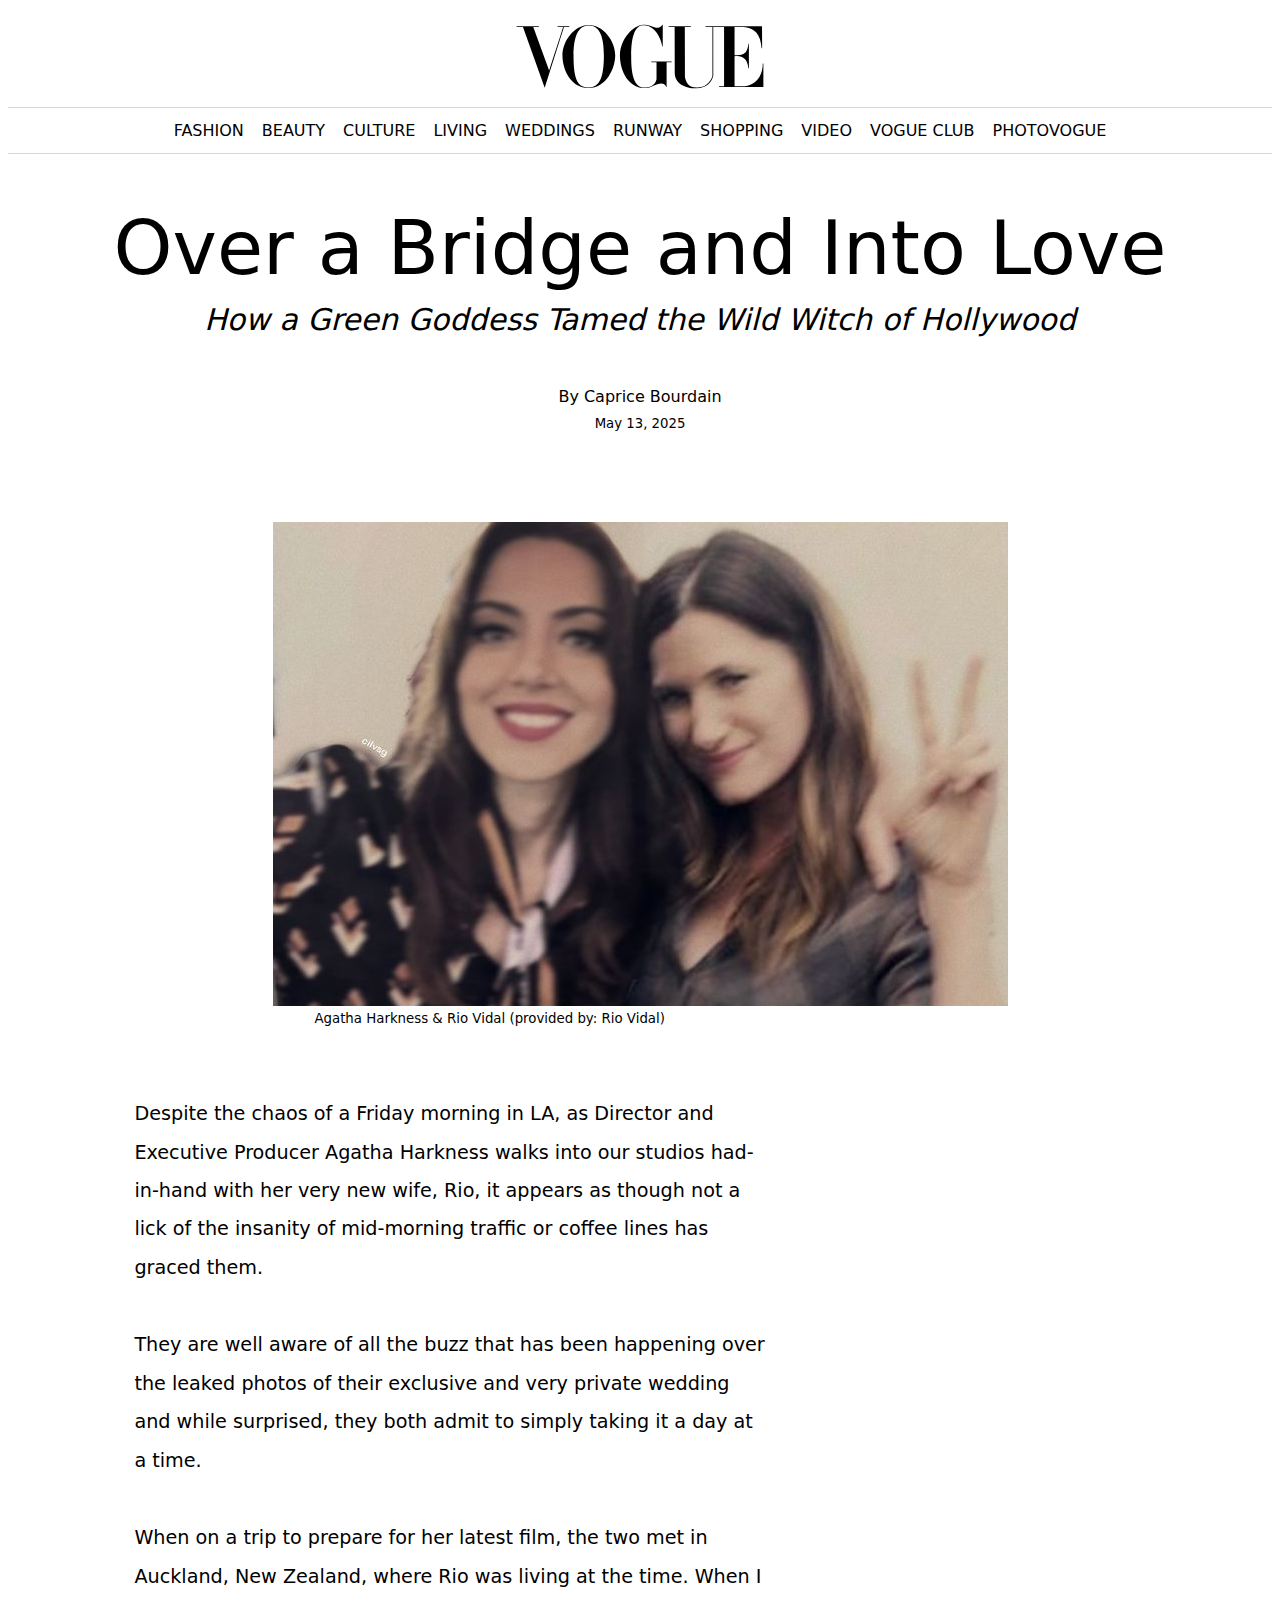
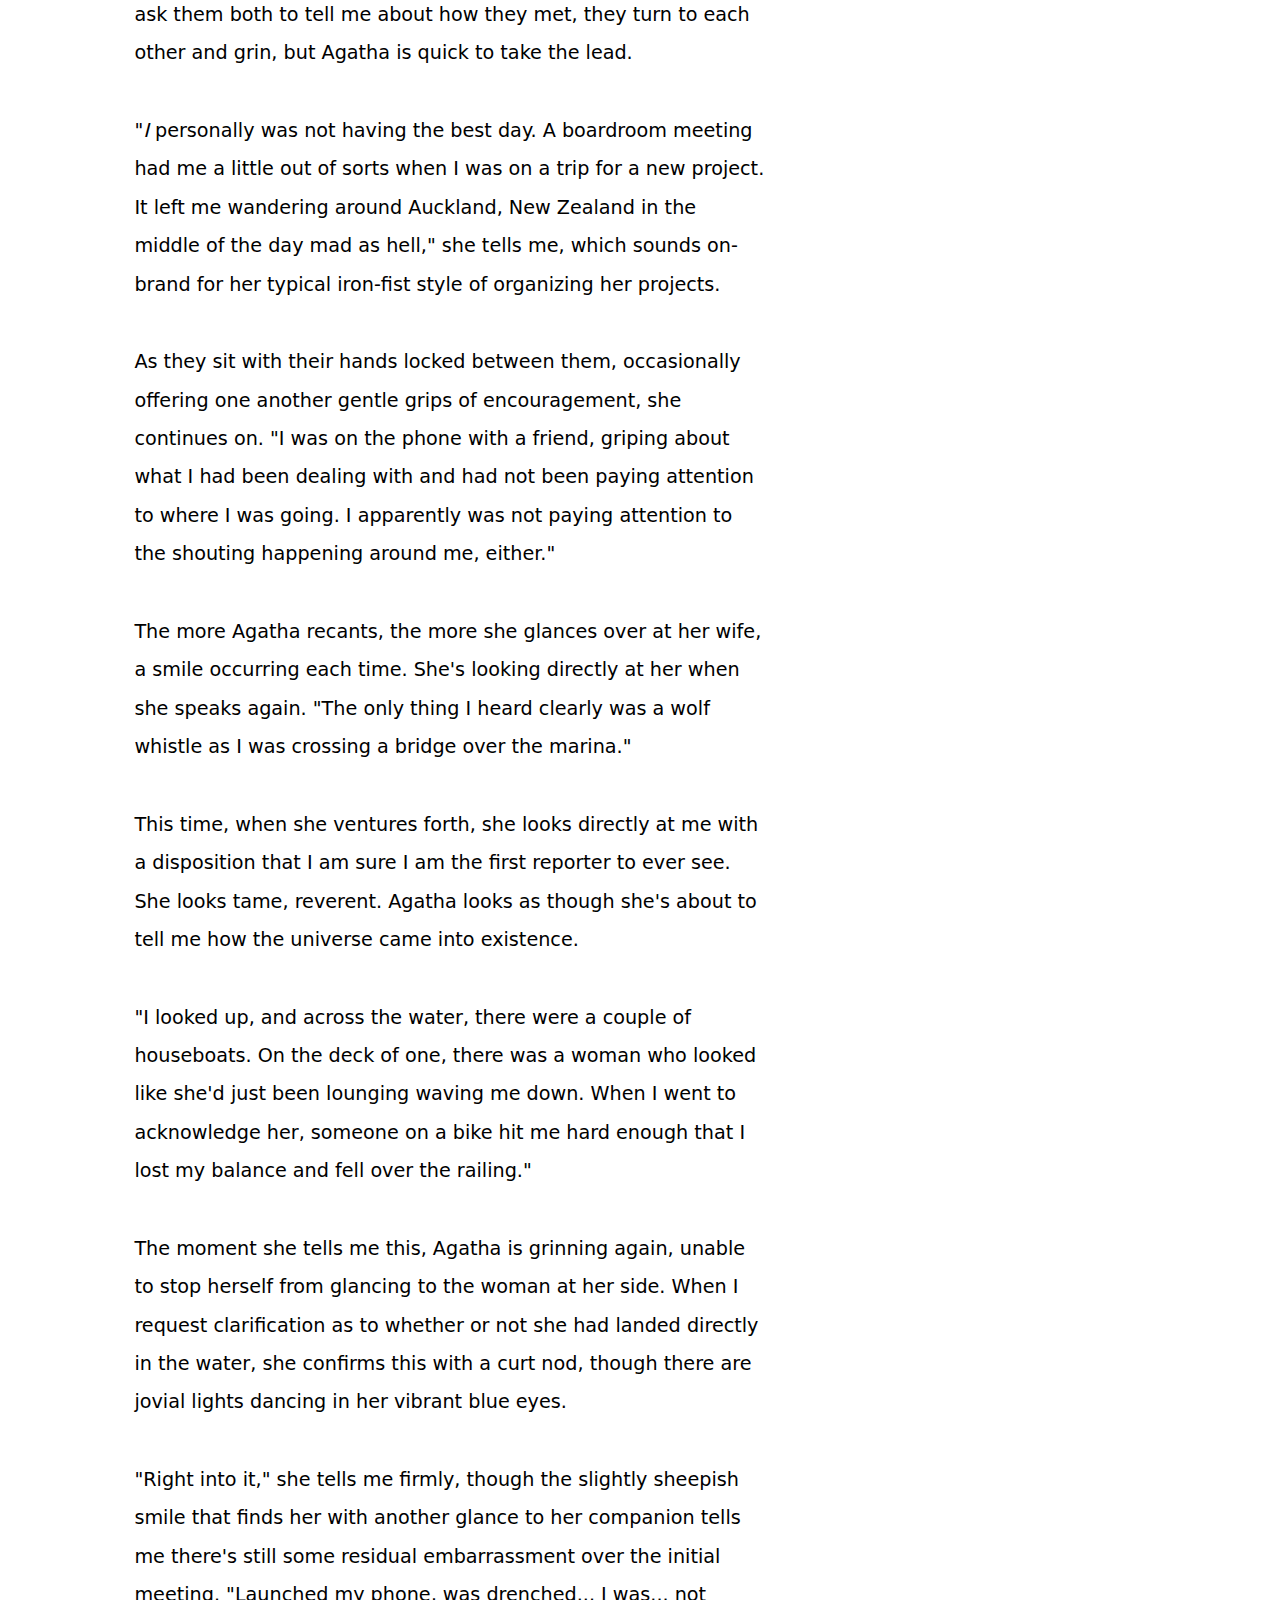
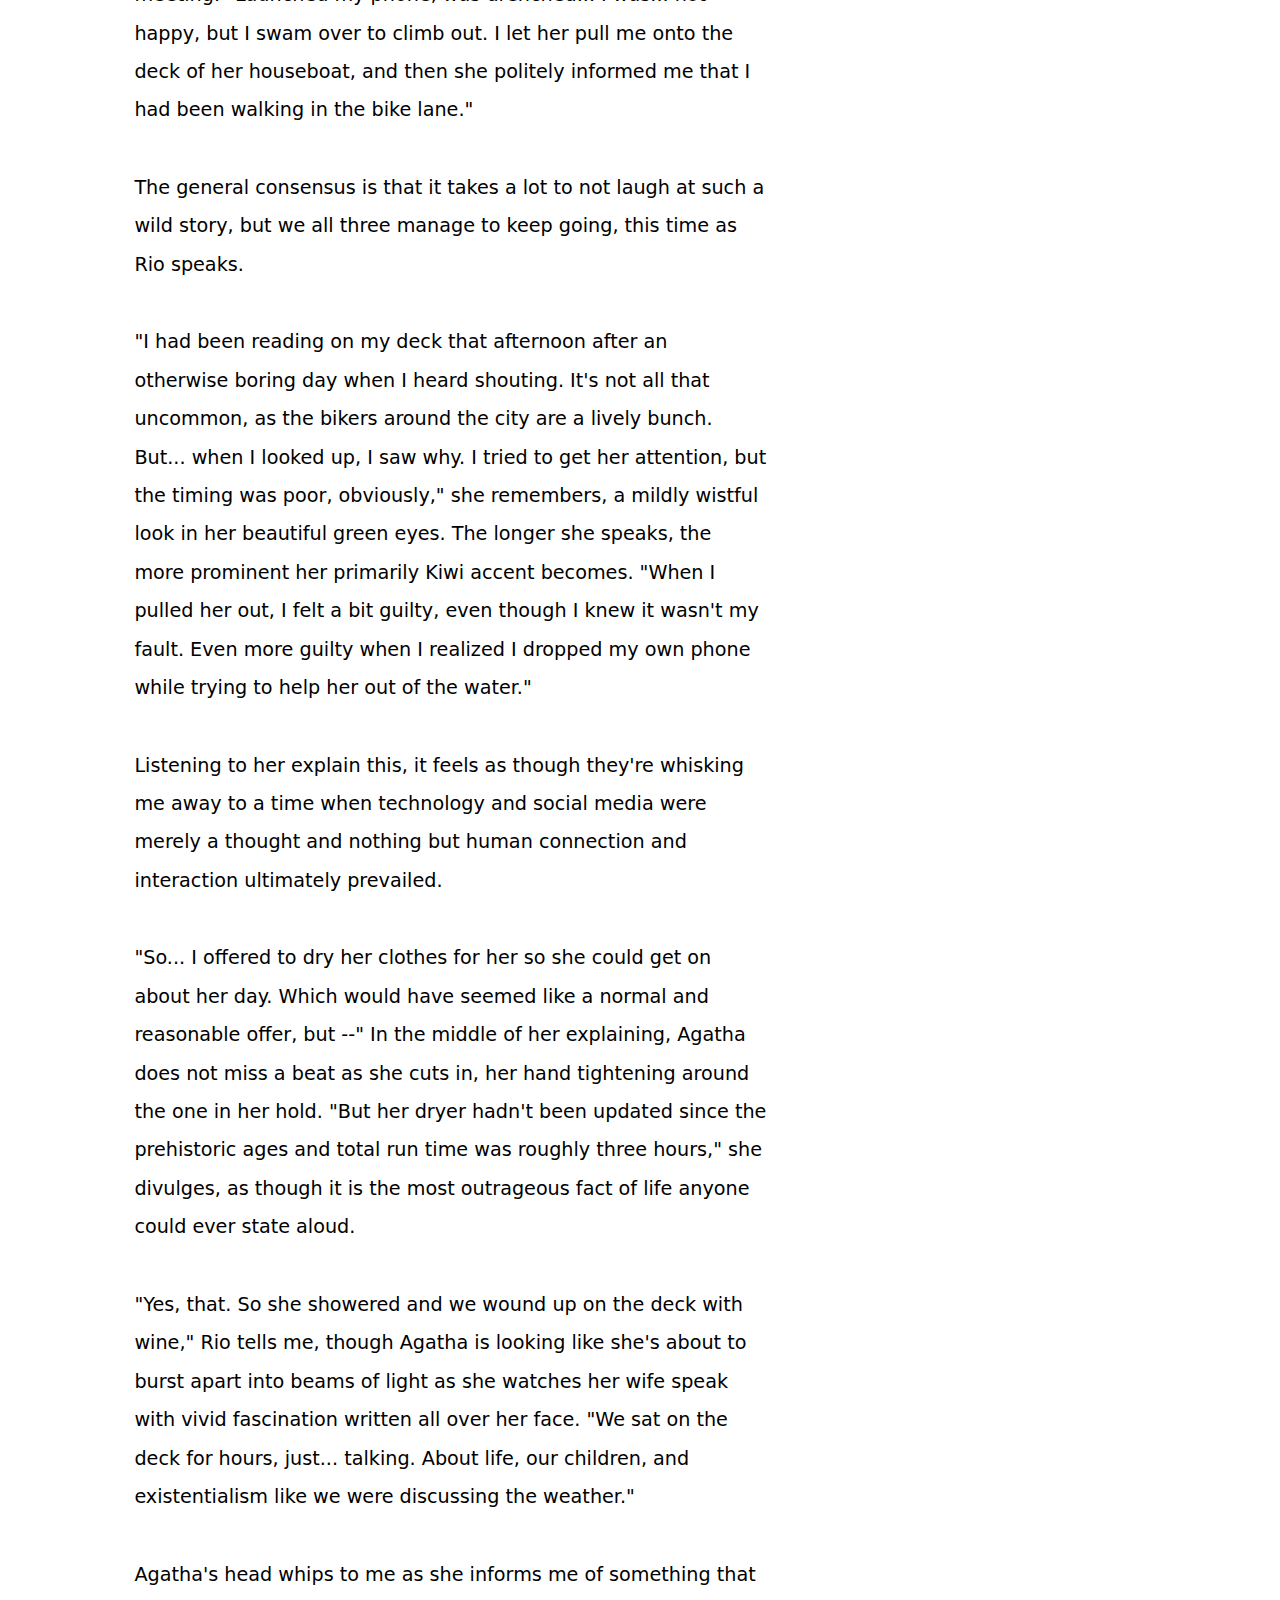
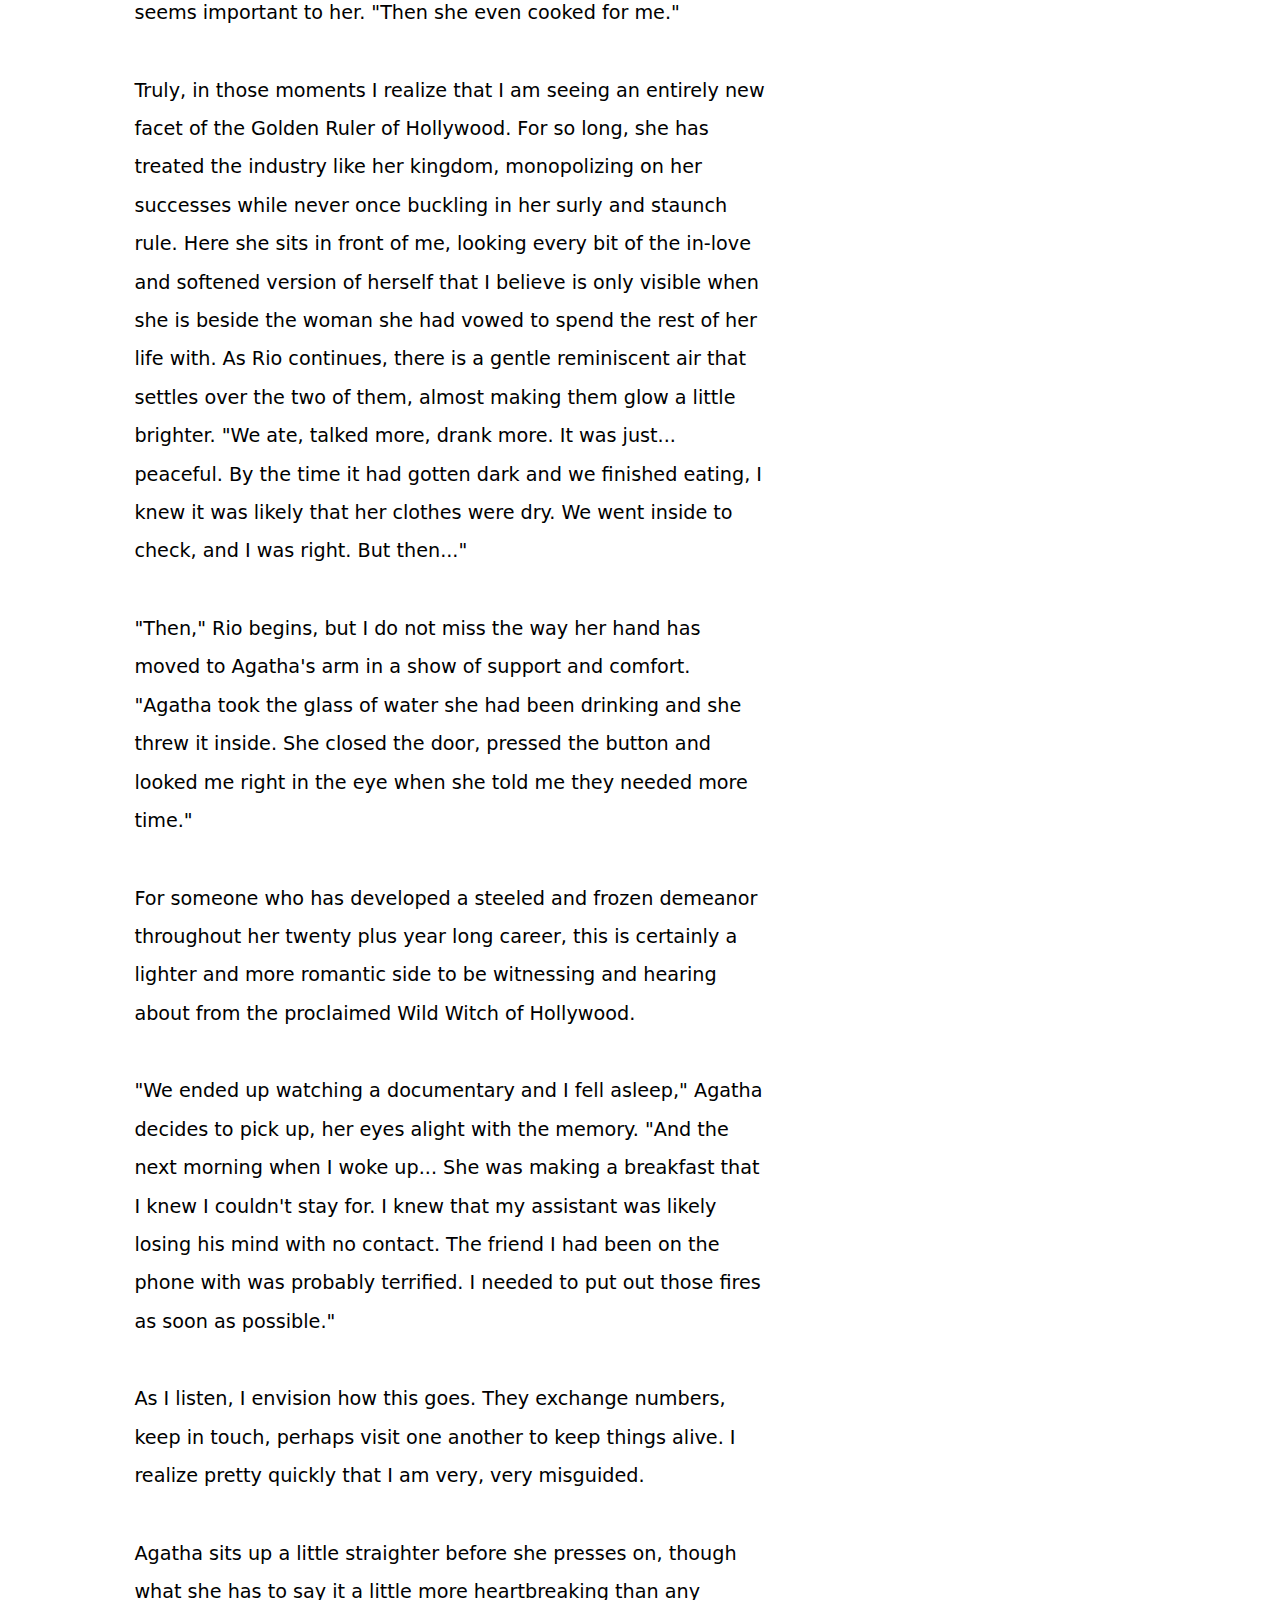
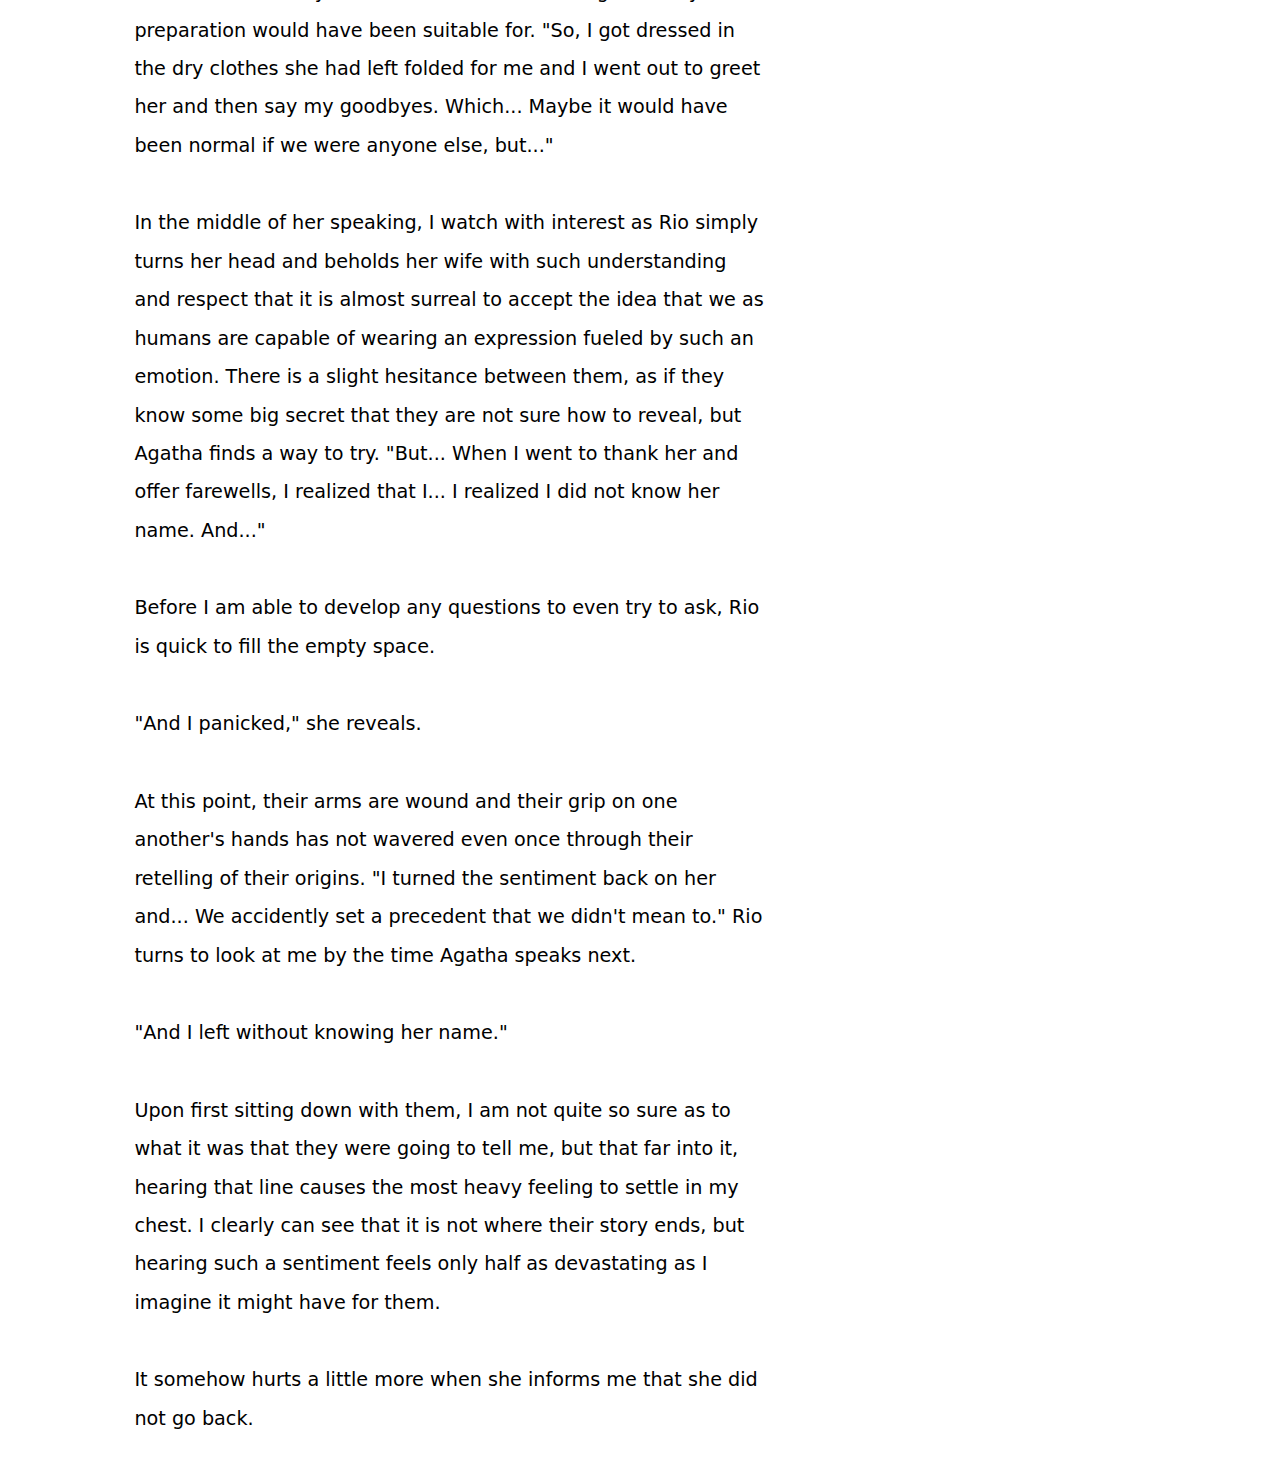
<file: index.html>
<!DOCTYPE html>
<html>
    <head>
        <title>Over a Bridge and Into Love: How a Green Goddess Tamed the Wild Witch of Hollywood | Vogue</title>
        <link rel="icon" href="https://www.vogue.com/verso/static/vogue-global/assets/us/favicon.ico" type="image/x-icon">
        <link rel="stylesheet" href="index.css">
    </head>
    <body>
        <header>
            <img class="head" src="./Images/VOGUE_LOGO.svg"> 
        </header>
        <nav class="nav">
            <ul>
                <li><a href="top">FASHION</a></li>
                <li><a href="top">BEAUTY</a></li>
                <li><a href="top">CULTURE</a></li>
                <li><a href="top">LIVING</a></li>
                <li><a href="top">WEDDINGS</a></li>
                <li><a href="top">RUNWAY</a></li>
                <li><a href="top">SHOPPING</a></li>
                <li><a href="top">VIDEO</a></li>
                <li><a href="top">VOGUE CLUB</a></li>
                <li><a href="top">PHOTOVOGUE</a></li>
            </ul>
        </nav>
        <main>
            <!--Title-->
            <h1>Over a Bridge and Into Love</h1>
            <h2>How a Green Goddess Tamed the Wild Witch of Hollywood</h2>
            <h4>By Caprice Bourdain</h4>
            <h5>May 13, 2025</h5>

            <!--First Image-->
            <figure>
                <img class="mainphoto" src="./Images/R+A.jpg">
                <figcaption class="first">Agatha Harkness & Rio Vidal (provided by: Rio Vidal)</figcaption>
            </figure>

            <!--Start of article-->
            <p>Despite the chaos of a Friday morning in LA, as Director and Executive Producer Agatha Harkness
                 walks into our studios had-in-hand with her very new wife, Rio, it appears as though not a lick
                of the insanity of mid-morning traffic or coffee lines has graced them.</p>
            <p>They are well aware of all the buzz that has been happening over the leaked photos 
                of their exclusive and very private wedding and while surprised, they both admit to simply taking it a day at a time.</p>
            <p>When on a trip to prepare for her latest film, the two met in Auckland, New Zealand, where Rio was living at the time.
                 When I ask them both to tell me about how they met, they turn to each other and grin, but Agatha is quick to take the lead.</p>
            <p>"<span style="font-style: italic">I</span> personally was not having the best day. A boardroom meeting had me a little out of sorts when I was on a trip for a new project.
                 It left me wandering around Auckland, New Zealand in the middle of the day mad as hell," she tells me, which sounds on-brand for her
                  typical iron-fist style of organizing her projects.</p>
            <p>As they sit with their hands locked between them, occasionally offering one another gentle grips of encouragement, she continues on.
                 "I was on the phone with a friend, griping about what I had been dealing with and had not been paying attention to where I was going. 
                 I apparently was not paying attention to the shouting happening around me, either."</p>
            <p>The more Agatha recants, the more she glances over at her wife, a smile occurring each time. She's looking directly at her when she speaks again.
                 "The only thing I heard clearly was a wolf whistle as I was crossing a bridge over the marina."</p>
            <p>This time, when she ventures forth, she looks directly at me with a disposition that I am sure I am the first reporter to ever see. She looks tame, reverent. Agatha looks 
                as though she's about to tell me how the universe came into existence.</p>
            <p>"I looked up, and across the water, there were a couple of houseboats. On the deck of one, there was a woman who looked like she'd just been lounging waving me down.
                 When I went to acknowledge her, someone on a bike hit me hard enough that I lost my balance and fell over the railing."</p>
            <p>The moment she tells me this, Agatha is grinning again, unable to stop herself from glancing to the woman at her side. When I request clarification as to whether or not she had 
                landed directly in the water, she confirms this with a curt nod, though there are jovial lights dancing in her vibrant blue eyes.</p>
            <p>"Right into it," she tells me firmly, though the slightly sheepish smile that finds her with another glance to her companion tells me there's still some residual embarrassment over 
                the initial meeting. "Launched my phone, was drenched... I was... not happy, but I swam over to climb out. I let her pull me onto the deck of her houseboat, and then she politely 
                informed me that I had been walking in the bike lane."</p>
            <p>The general consensus is that it takes a lot to not laugh at such a wild story, but we all three manage to keep going, this time as Rio speaks.</p>
            <p>"I had been reading on my deck that afternoon after an otherwise boring day when I heard shouting. It's not all that uncommon, as the bikers around the city are a lively bunch. 
                But... when I looked up, I saw why. I tried to get her attention, but the timing was poor, obviously," she remembers, a mildly wistful look in her beautiful green eyes. 
                The longer she speaks, the more prominent her primarily Kiwi accent becomes. "When I pulled her out, I felt a bit guilty, even though I knew it wasn't my fault. 
                Even more guilty when I realized I dropped my own phone while trying to help her out of the water."</p>
            <p>Listening to her explain this, it feels as though they're whisking me away to a time when technology and social media were merely a thought and nothing but human connection 
                and interaction ultimately prevailed.</p>
            <p>"So... I offered to dry her clothes for her so she could get on about her day. Which would have seemed like a normal and reasonable offer, but --" In the middle of her explaining, 
                Agatha does not miss a beat as she cuts in, her hand tightening around the one in her hold. "But her dryer hadn't been updated since the prehistoric ages and total run time was roughly three hours," 
                she divulges, as though it is the most outrageous fact of life anyone could ever state aloud.</p>
            <p>"Yes, that. So she showered and we wound up on the deck with wine," Rio tells me, though Agatha is looking like she's about to burst apart into beams of light as she watches her wife speak with vivid 
                fascination written all over her face. "We sat on the deck for hours, just... talking. About life, our children, and existentialism like we were discussing the weather."</p>
            <p>Agatha's head whips to me as she informs me of something that seems important to her. "Then she even cooked for me."</p>
            <p>Truly, in those moments I realize that I am seeing an entirely new facet of the Golden Ruler of Hollywood. For so long, she has treated the industry like her kingdom, monopolizing on her successes while 
                never once buckling in her surly and staunch rule. Here she sits in front of me, looking every bit of the in-love and softened version of herself that I believe is only visible when she is beside the woman 
                she had vowed to spend the rest of her life with. As Rio continues, there is a gentle reminiscent air that settles over the two of them, almost making them glow a little brighter. "We ate, talked more, drank more. 
                It was just... peaceful. By the time it had gotten dark and we finished eating, I knew it was likely that her clothes were dry. We went inside to check, and I was right. But then..."
                </p>
            <p>"Then," Rio begins, but I do not miss the way her hand has moved to Agatha's arm in a show of support and comfort. "Agatha took the glass of water she had been drinking and she threw it inside. She closed the door, 
                pressed the button and looked me right in the eye when she told me they needed more time."</p>
            <p>For someone who has developed a steeled and frozen demeanor throughout her twenty plus year long career, this is certainly a lighter and more romantic side to be witnessing and hearing about from the proclaimed Wild Witch of Hollywood.</p>
            <p>"We ended up watching a documentary and I fell asleep," Agatha decides to pick up, her eyes alight with the memory. "And the next morning when I woke up... She was making a breakfast that I knew I couldn't stay for. I knew that my assistant
                was likely losing his mind with no contact. The friend I had been on the phone with was probably terrified. I needed to put out those fires as soon as possible."</p>
            <p>As I listen, I envision how this goes. They exchange numbers, keep in touch, perhaps visit one another to keep things alive. I realize pretty quickly that I am very, very misguided.</p>
            <p>Agatha sits up a little straighter before she presses on, though what she has to say it a little more heartbreaking than any preparation would have been suitable for. "So, I got dressed in the dry clothes she had left folded for me and I went 
                out to greet her and then say my goodbyes. Which... Maybe it would have been normal if we were anyone else, but..."</p>
            <p>In the middle of her speaking, I watch with interest as Rio simply turns her head and beholds her wife with such understanding and respect that it is almost surreal to accept the idea that we as humans are capable of wearing an expression fueled by such an emotion.
                There is a slight hesitance between them, as if they know some big secret that they are not sure how to reveal, but Agatha finds a way to try. "But... When I went to thank her and offer farewells, I realized that I... I realized I did not know her name. And..."</p>
            <p>Before I am able to develop any questions to even try to ask, Rio is quick to fill the empty space.</p>
            <p>"And I panicked," she reveals.</p>
            <p>At this point, their arms are wound and their grip on one another's hands has not wavered even once through their retelling of their origins. "I turned the sentiment back on her and... We accidently set a precedent that we didn't mean to." Rio turns to look at me by the time Agatha speaks next.</p>
            <p>"And I left without knowing her name."</p>
            <p>Upon first sitting down with them, I am not quite so sure as to what it was that they were going to tell me, but that far into it, hearing that line causes the most heavy feeling to settle in my chest. I clearly can see that it is not where 
                their story ends, but hearing such a sentiment feels only half as devastating as I imagine it might have for them.</p>
            <p>It somehow hurts a little more when she informs me that she did not go back.</p>
            
    </body>
</html>
</file>
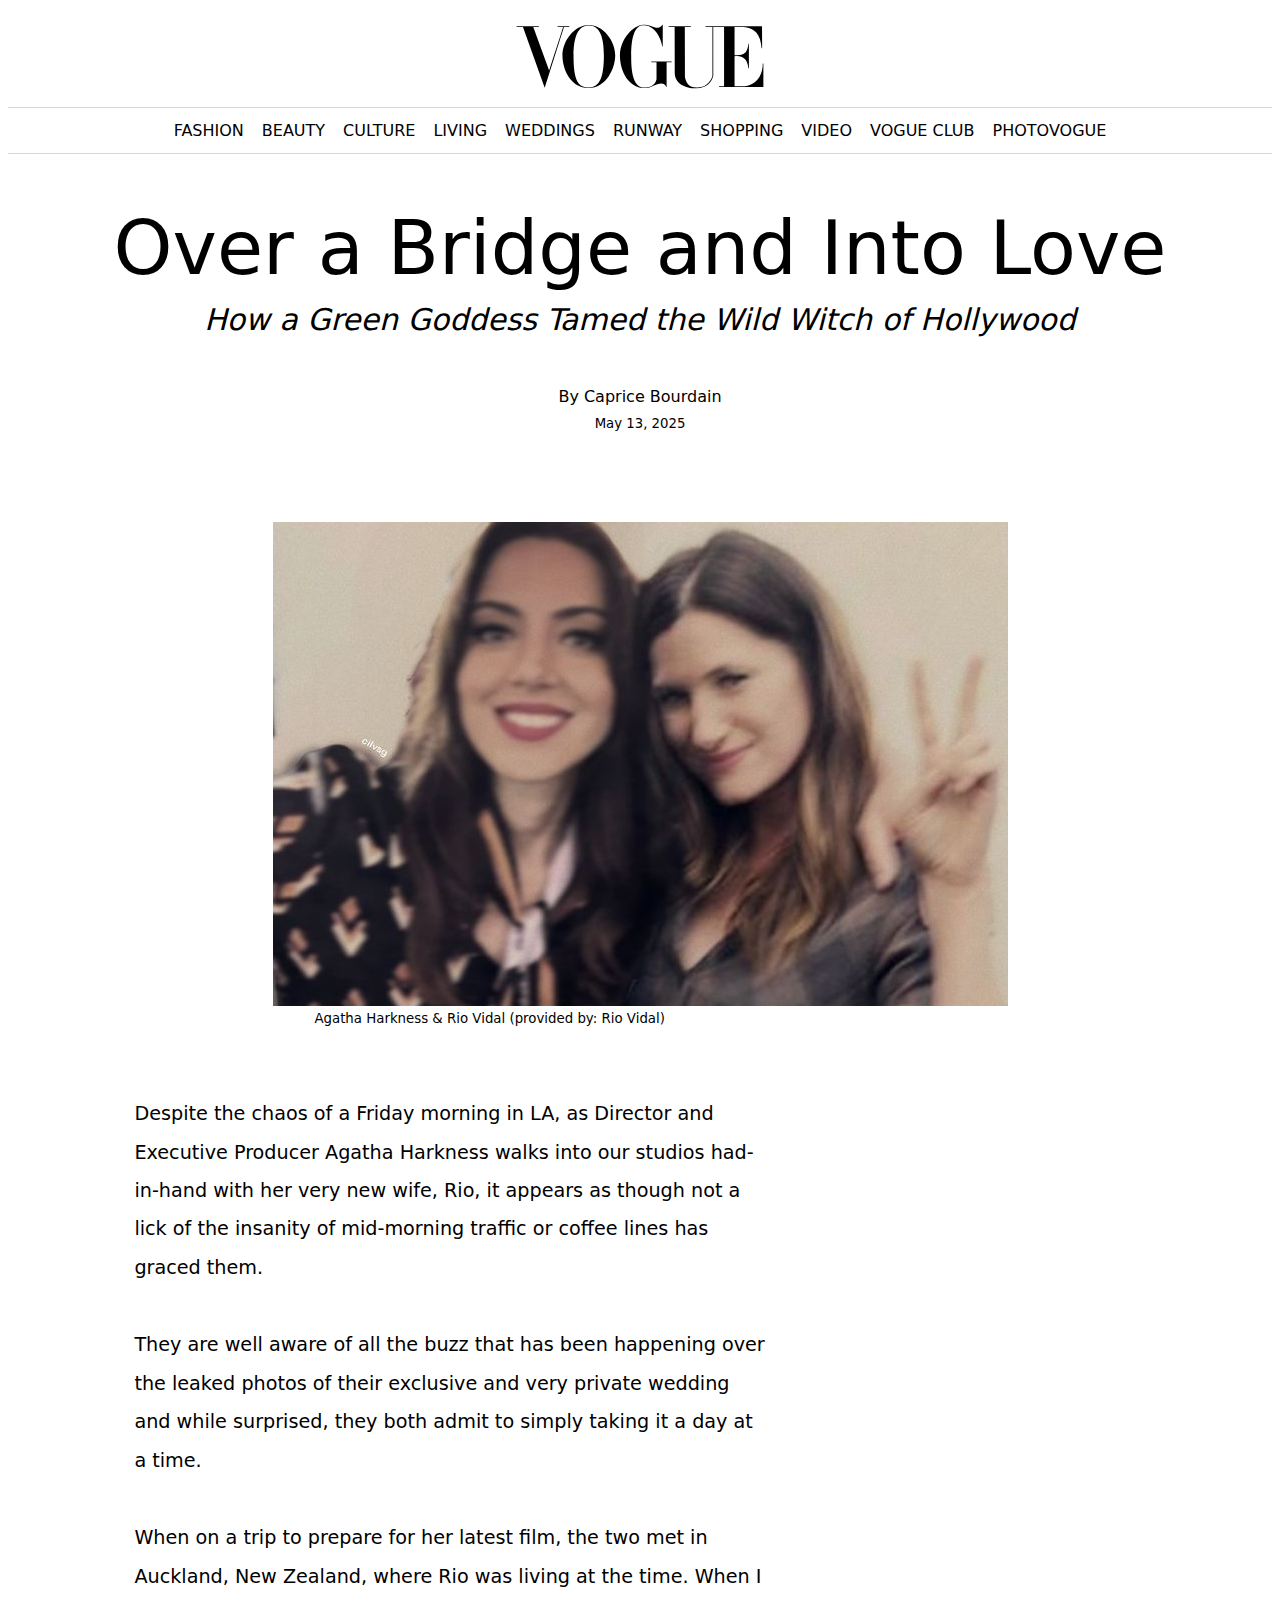
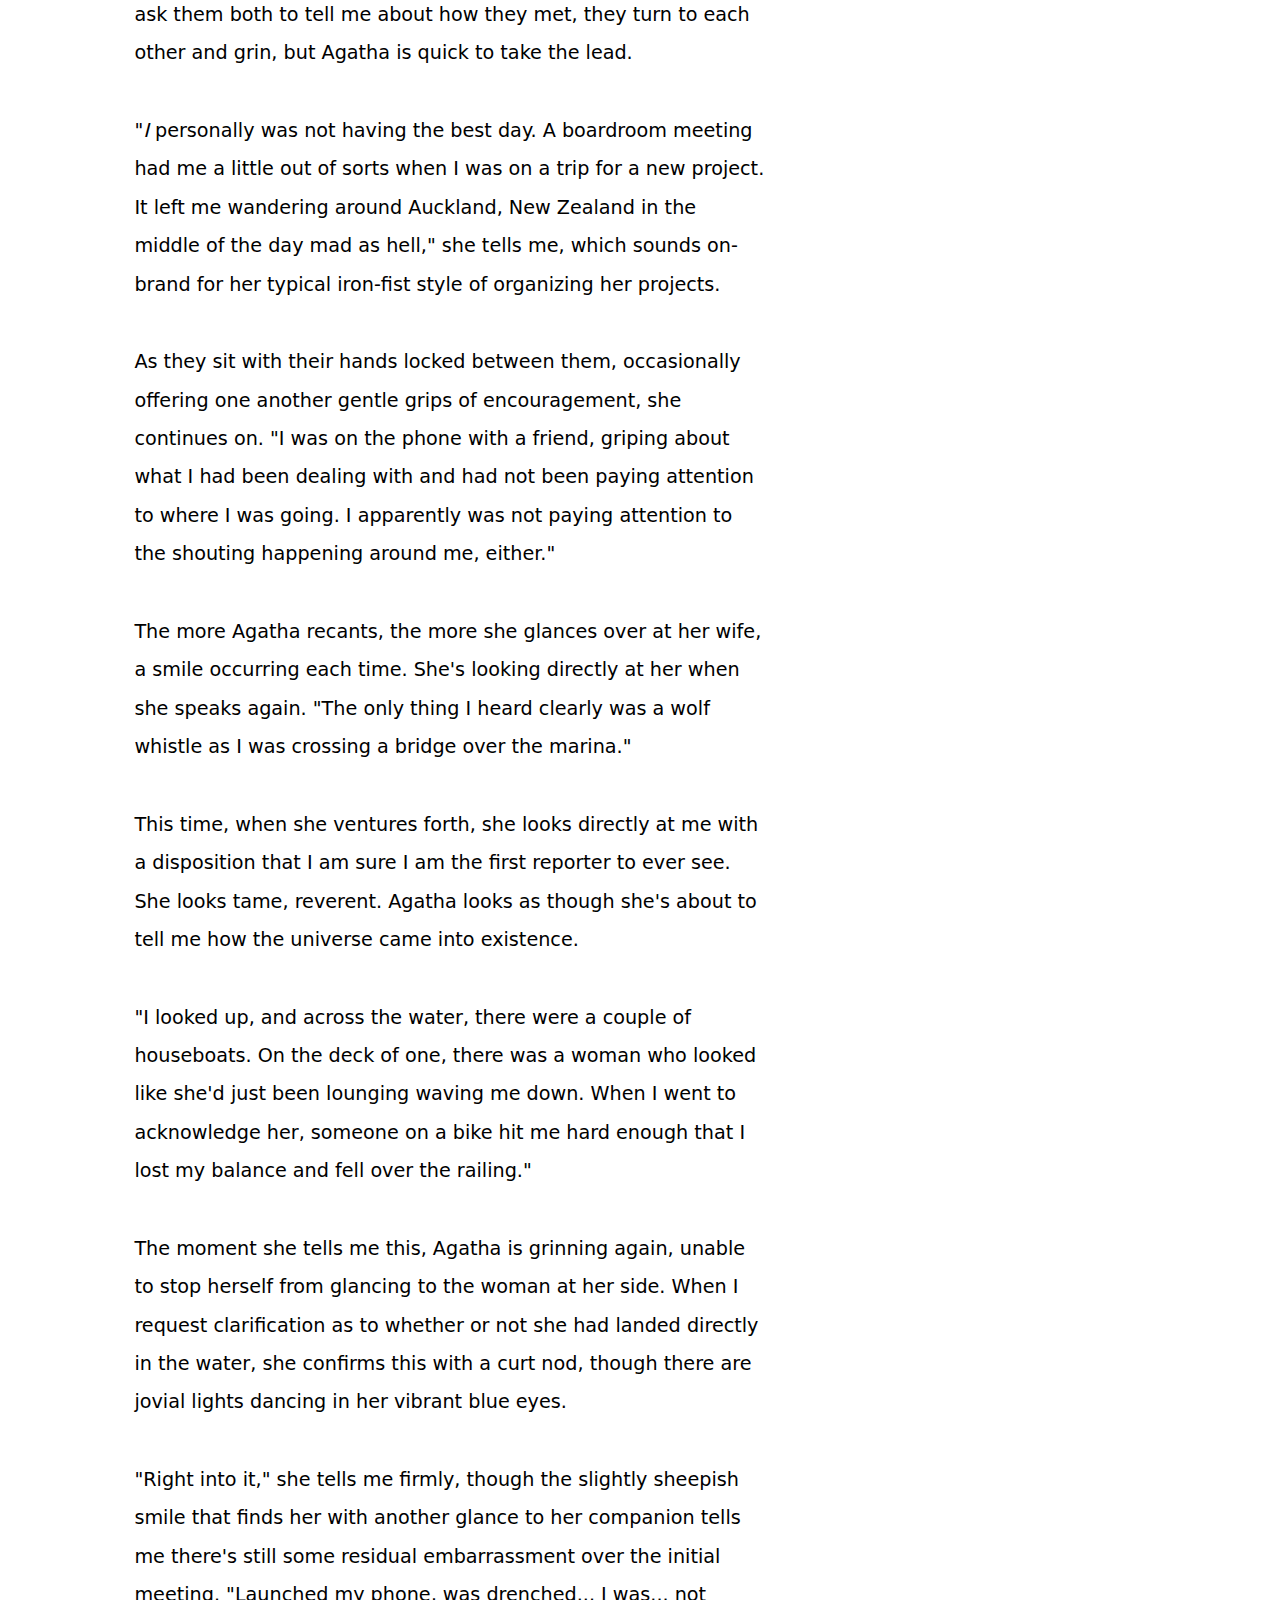
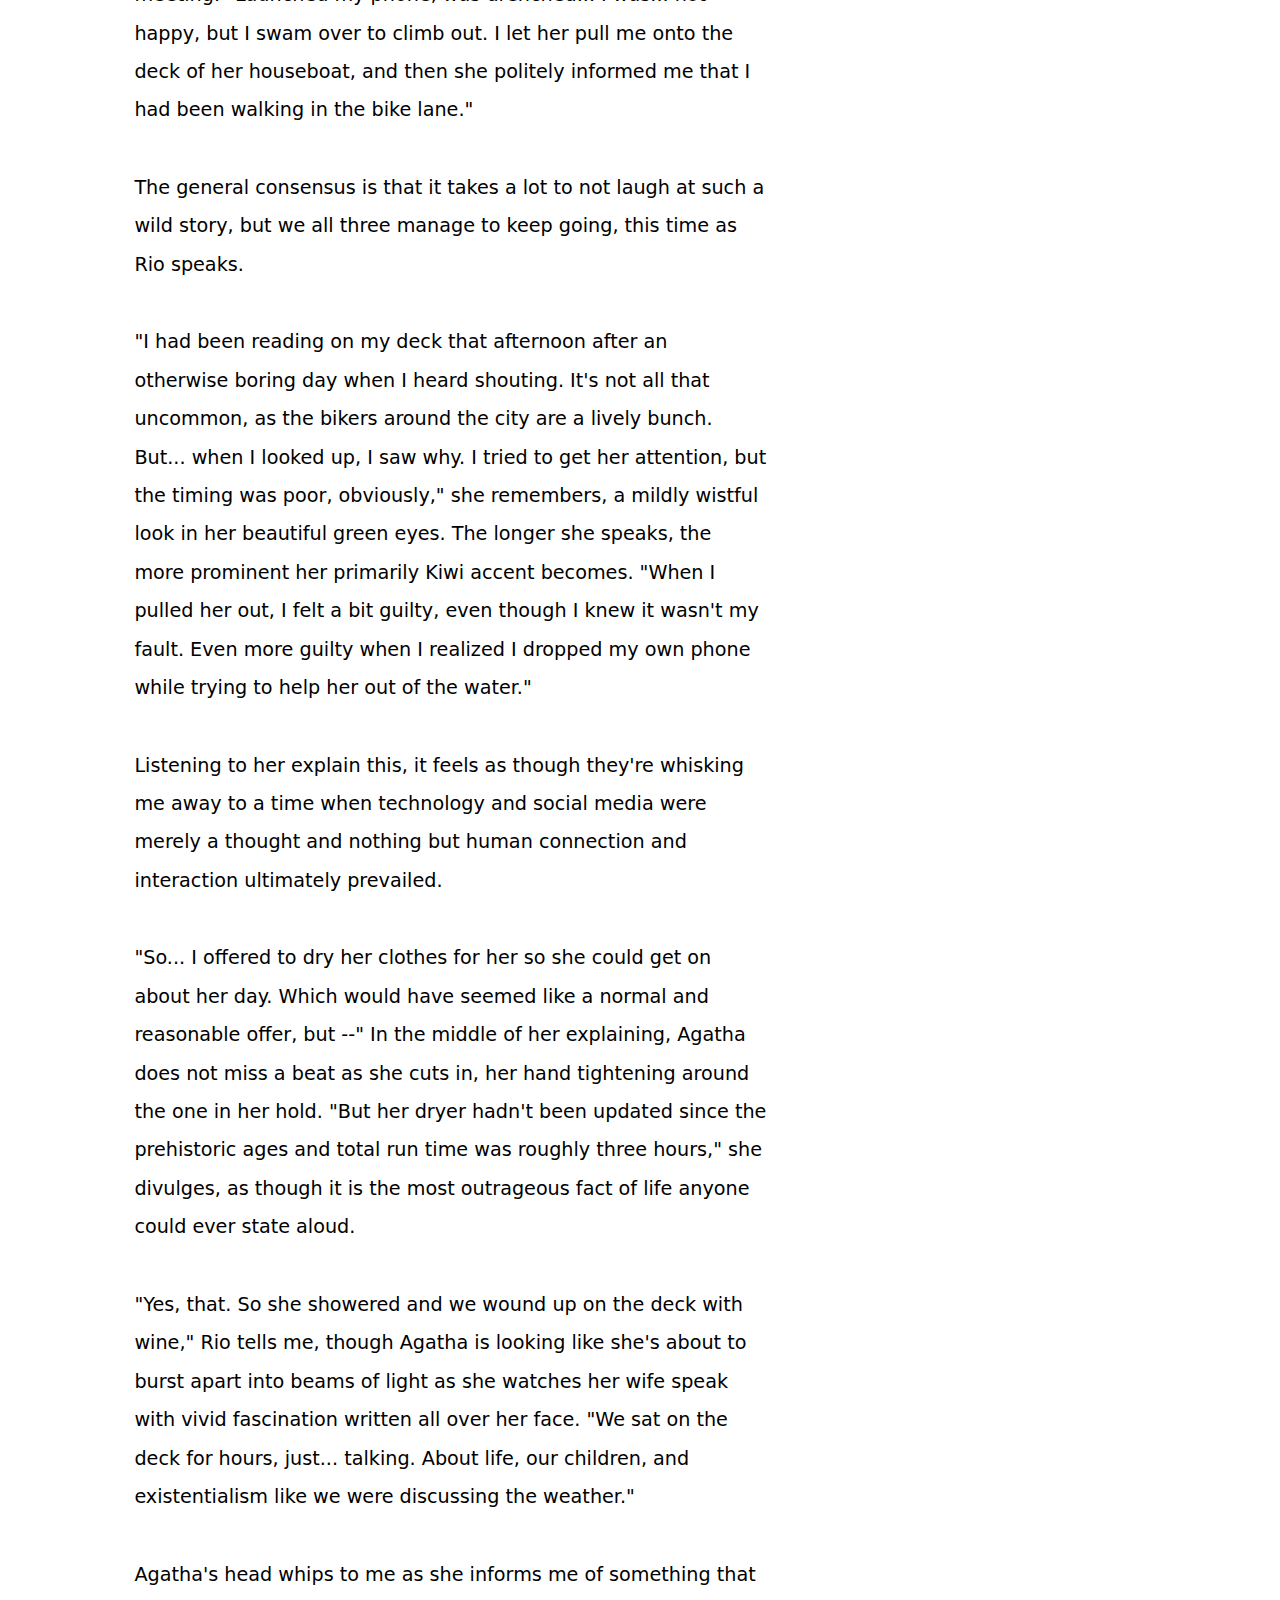
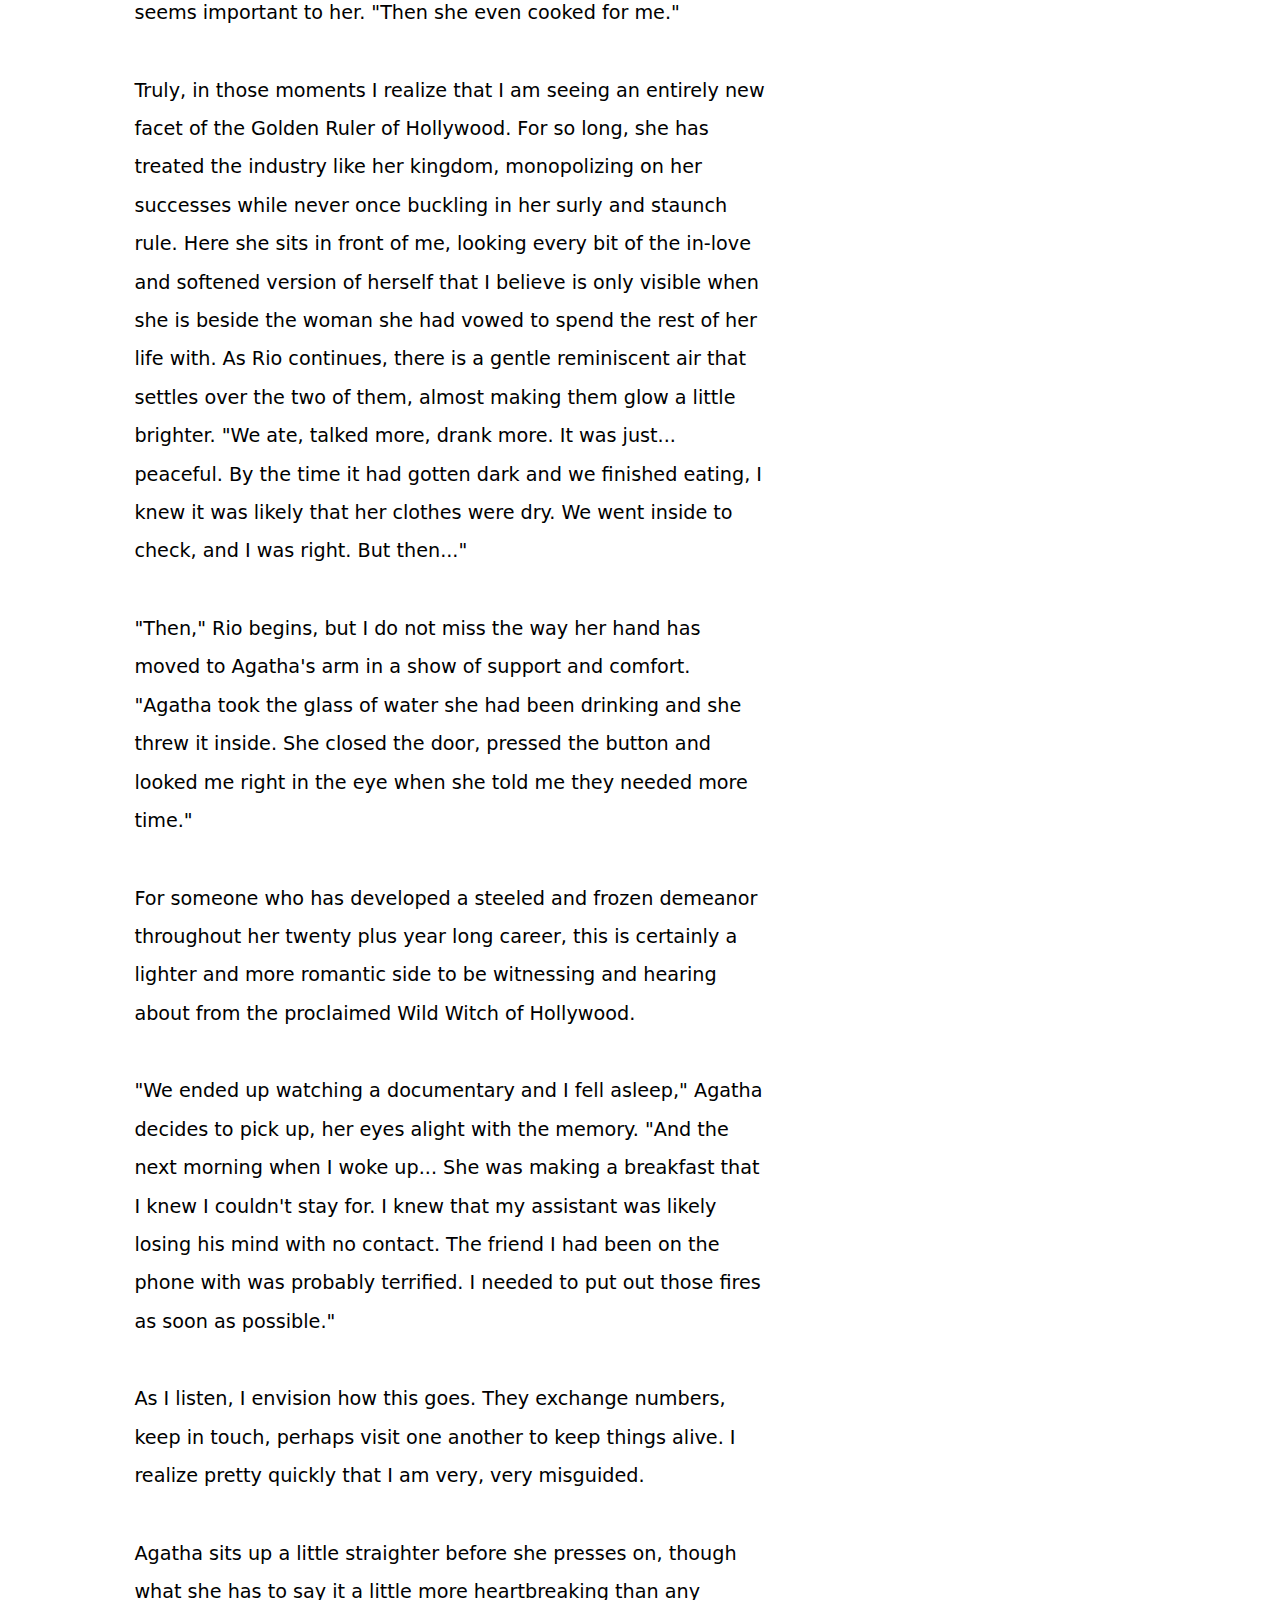
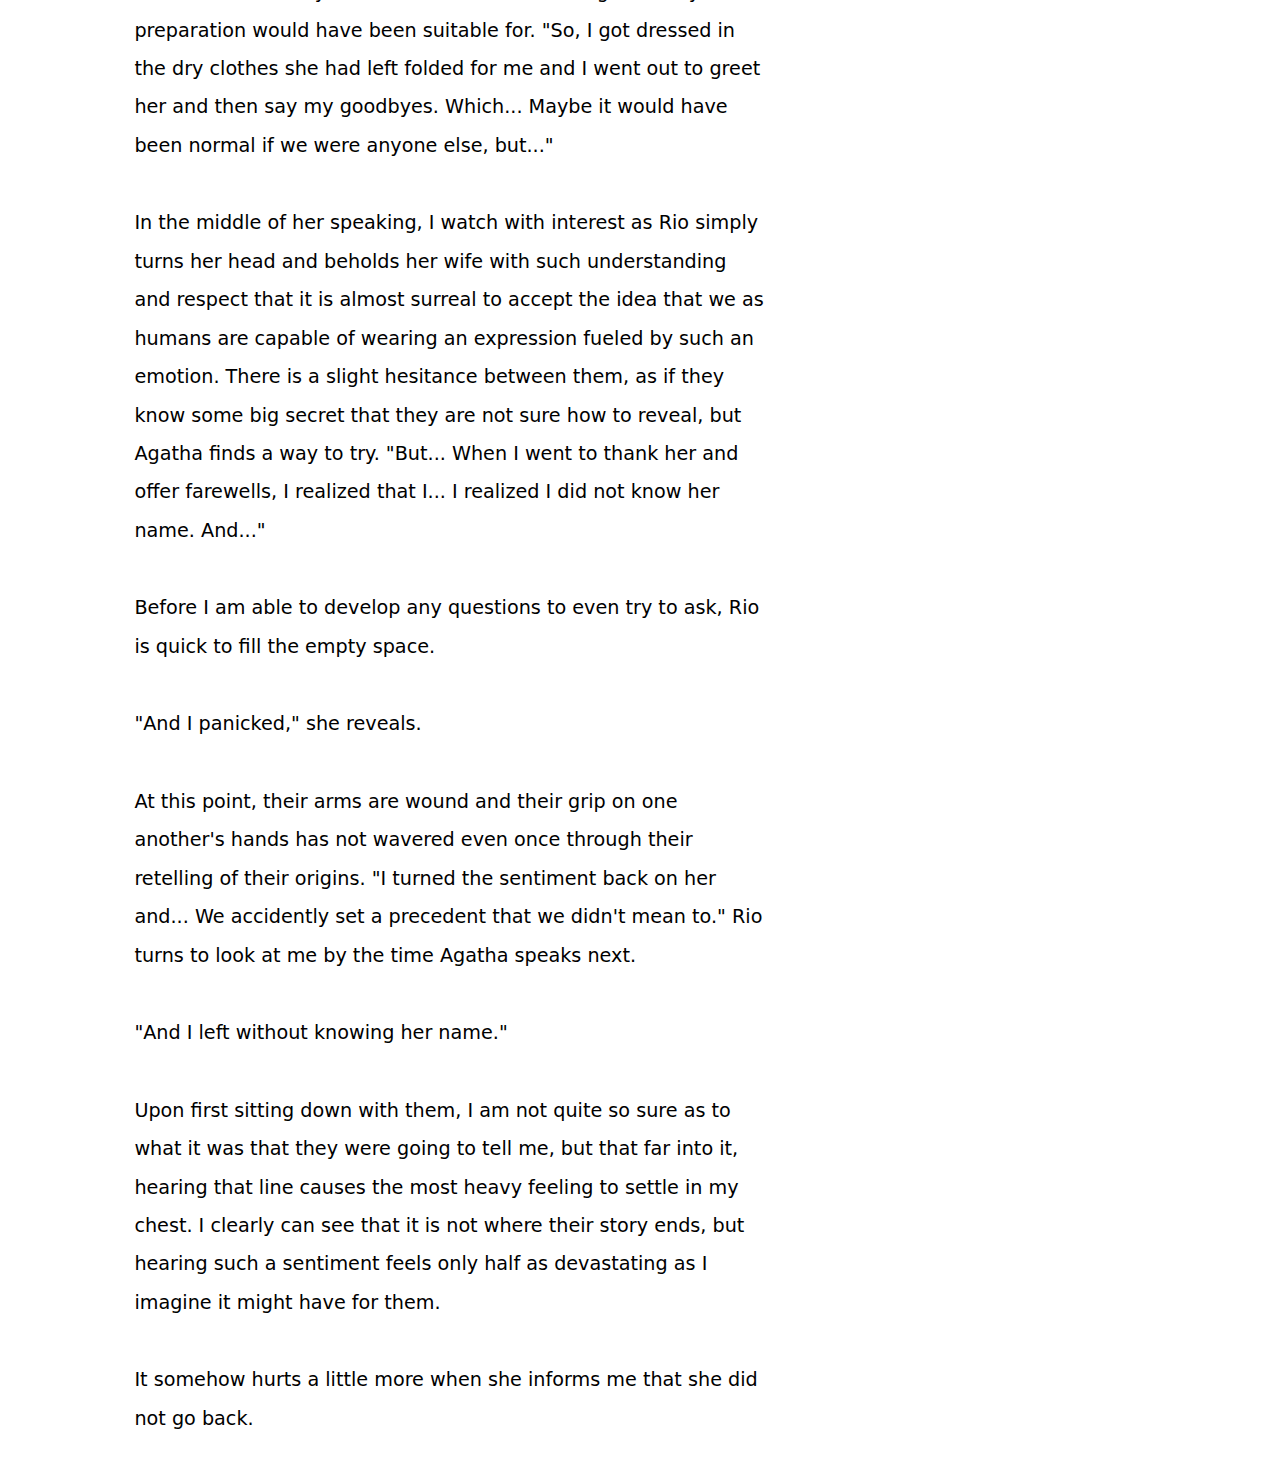
<file: vogue.html>
<!DOCTYPE html>
<html>
    <head>
        <title>Over a Bridge and Into Love: How a Green Goddess Tamed the Wild Witch of Hollywood | Vogue</title>
        <link rel="icon" href="https://www.vogue.com/verso/static/vogue-global/assets/us/favicon.ico" type="image/x-icon">
        <link rel="stylesheet" href="vogue.css">
    </head>
    <body>
        <header>
            <img class="head" src="./Images/VOGUE_LOGO.svg"> 
        </header>
        <nav class="nav">
            <ul>
                <li><a href="top">FASHION</a></li>
                <li><a href="top">BEAUTY</a></li>
                <li><a href="top">CULTURE</a></li>
                <li><a href="top">LIVING</a></li>
                <li><a href="top">WEDDINGS</a></li>
                <li><a href="top">RUNWAY</a></li>
                <li><a href="top">SHOPPING</a></li>
                <li><a href="top">VIDEO</a></li>
                <li><a href="top">VOGUE CLUB</a></li>
                <li><a href="top">PHOTOVOGUE</a></li>
            </ul>
        </nav>
        <main>
            <!--Title-->
            <h1>Over a Bridge and Into Love</h1>
            <h2>How a Green Goddess Tamed the Wild Witch of Hollywood</h2>
            <h4>By Caprice Bourdain</h4>
            <h5>May 13, 2025</h5>

            <!--First Image-->
            <figure>
                <img class="mainphoto" src="./Images/R+A.jpg">
                <figcaption class="first">Agatha Harkness & Rio Vidal (provided by: Rio Vidal)</figcaption>
            </figure>

            <!--Start of article-->
            <p>Despite the chaos of a Friday morning in LA, as Director and Executive Producer Agatha Harkness
                 walks into our studios had-in-hand with her very new wife, Rio, it appears as though not a lick
                of the insanity of mid-morning traffic or coffee lines has graced them.</p>
            <p>They are well aware of all the buzz that has been happening over the leaked photos 
                of their exclusive and very private wedding and while surprised, they both admit to simply taking it a day at a time.</p>
            <p>When on a trip to prepare for her latest film, the two met in Auckland, New Zealand, where Rio was living at the time.
                 When I ask them both to tell me about how they met, they turn to each other and grin, but Agatha is quick to take the lead.</p>
            <p>"<span style="font-style: italic">I</span> personally was not having the best day. A boardroom meeting had me a little out of sorts when I was on a trip for a new project.
                 It left me wandering around Auckland, New Zealand in the middle of the day mad as hell," she tells me, which sounds on-brand for her
                  typical iron-fist style of organizing her projects.</p>
            <p>As they sit with their hands locked between them, occasionally offering one another gentle grips of encouragement, she continues on.
                 "I was on the phone with a friend, griping about what I had been dealing with and had not been paying attention to where I was going. 
                 I apparently was not paying attention to the shouting happening around me, either."</p>
            <p>The more Agatha recants, the more she glances over at her wife, a smile occurring each time. She's looking directly at her when she speaks again.
                 "The only thing I heard clearly was a wolf whistle as I was crossing a bridge over the marina."</p>
            <p>This time, when she ventures forth, she looks directly at me with a disposition that I am sure I am the first reporter to ever see. She looks tame, reverent. Agatha looks 
                as though she's about to tell me how the universe came into existence.</p>
            <p>"I looked up, and across the water, there were a couple of houseboats. On the deck of one, there was a woman who looked like she'd just been lounging waving me down.
                 When I went to acknowledge her, someone on a bike hit me hard enough that I lost my balance and fell over the railing."</p>
            <p>The moment she tells me this, Agatha is grinning again, unable to stop herself from glancing to the woman at her side. When I request clarification as to whether or not she had 
                landed directly in the water, she confirms this with a curt nod, though there are jovial lights dancing in her vibrant blue eyes.</p>
            <p>"Right into it," she tells me firmly, though the slightly sheepish smile that finds her with another glance to her companion tells me there's still some residual embarrassment over 
                the initial meeting. "Launched my phone, was drenched... I was... not happy, but I swam over to climb out. I let her pull me onto the deck of her houseboat, and then she politely 
                informed me that I had been walking in the bike lane."</p>
            <p>The general consensus is that it takes a lot to not laugh at such a wild story, but we all three manage to keep going, this time as Rio speaks.</p>
            <p>"I had been reading on my deck that afternoon after an otherwise boring day when I heard shouting. It's not all that uncommon, as the bikers around the city are a lively bunch. 
                But... when I looked up, I saw why. I tried to get her attention, but the timing was poor, obviously," she remembers, a mildly wistful look in her beautiful green eyes. 
                The longer she speaks, the more prominent her primarily Kiwi accent becomes. "When I pulled her out, I felt a bit guilty, even though I knew it wasn't my fault. 
                Even more guilty when I realized I dropped my own phone while trying to help her out of the water."</p>
            <p>Listening to her explain this, it feels as though they're whisking me away to a time when technology and social media were merely a thought and nothing but human connection 
                and interaction ultimately prevailed.</p>
            <p>"So... I offered to dry her clothes for her so she could get on about her day. Which would have seemed like a normal and reasonable offer, but --" In the middle of her explaining, 
                Agatha does not miss a beat as she cuts in, her hand tightening around the one in her hold. "But her dryer hadn't been updated since the prehistoric ages and total run time was roughly three hours," 
                she divulges, as though it is the most outrageous fact of life anyone could ever state aloud.</p>
            <p>"Yes, that. So she showered and we wound up on the deck with wine," Rio tells me, though Agatha is looking like she's about to burst apart into beams of light as she watches her wife speak with vivid 
                fascination written all over her face. "We sat on the deck for hours, just... talking. About life, our children, and existentialism like we were discussing the weather."</p>
            <p>Agatha's head whips to me as she informs me of something that seems important to her. "Then she even cooked for me."</p>
            <p>Truly, in those moments I realize that I am seeing an entirely new facet of the Golden Ruler of Hollywood. For so long, she has treated the industry like her kingdom, monopolizing on her successes while 
                never once buckling in her surly and staunch rule. Here she sits in front of me, looking every bit of the in-love and softened version of herself that I believe is only visible when she is beside the woman 
                she had vowed to spend the rest of her life with. As Rio continues, there is a gentle reminiscent air that settles over the two of them, almost making them glow a little brighter. "We ate, talked more, drank more. 
                It was just... peaceful. By the time it had gotten dark and we finished eating, I knew it was likely that her clothes were dry. We went inside to check, and I was right. But then..."
                </p>
            <p>"Then," Rio begins, but I do not miss the way her hand has moved to Agatha's arm in a show of support and comfort. "Agatha took the glass of water she had been drinking and she threw it inside. She closed the door, 
                pressed the button and looked me right in the eye when she told me they needed more time."</p>
            <p>For someone who has developed a steeled and frozen demeanor throughout her twenty plus year long career, this is certainly a lighter and more romantic side to be witnessing and hearing about from the proclaimed Wild Witch of Hollywood.</p>
            <p>"We ended up watching a documentary and I fell asleep," Agatha decides to pick up, her eyes alight with the memory. "And the next morning when I woke up... She was making a breakfast that I knew I couldn't stay for. I knew that my assistant
                was likely losing his mind with no contact. The friend I had been on the phone with was probably terrified. I needed to put out those fires as soon as possible."</p>
            <p>As I listen, I envision how this goes. They exchange numbers, keep in touch, perhaps visit one another to keep things alive. I realize pretty quickly that I am very, very misguided.</p>
            <p>Agatha sits up a little straighter before she presses on, though what she has to say it a little more heartbreaking than any preparation would have been suitable for. "So, I got dressed in the dry clothes she had left folded for me and I went 
                out to greet her and then say my goodbyes. Which... Maybe it would have been normal if we were anyone else, but..."</p>
            <p>In the middle of her speaking, I watch with interest as Rio simply turns her head and beholds her wife with such understanding and respect that it is almost surreal to accept the idea that we as humans are capable of wearing an expression fueled by such an emotion.
                There is a slight hesitance between them, as if they know some big secret that they are not sure how to reveal, but Agatha finds a way to try. "But... When I went to thank her and offer farewells, I realized that I... I realized I did not know her name. And..."</p>
            <p>Before I am able to develop any questions to even try to ask, Rio is quick to fill the empty space.</p>
            <p>"And I panicked," she reveals.</p>
            <p>At this point, their arms are wound and their grip on one another's hands has not wavered even once through their retelling of their origins. "I turned the sentiment back on her and... We accidently set a precedent that we didn't mean to." Rio turns to look at me by the time Agatha speaks next.</p>
            <p>"And I left without knowing her name."</p>
            <p>Upon first sitting down with them, I am not quite so sure as to what it was that they were going to tell me, but that far into it, hearing that line causes the most heavy feeling to settle in my chest. I clearly can see that it is not where 
                their story ends, but hearing such a sentiment feels only half as devastating as I imagine it might have for them.</p>
            <p>It somehow hurts a little more when she informs me that she did not go back.</p>
            
    </body>
</html>
</file>
<file: index.css>
header {
    position: sticky;
    top: 0;
    background-color: white;
    transition: 0.4s;
}

.head {
    height: 67px;
    width: 250px;
    display: block;
    margin: auto;
    padding-top: 15px;
    padding-bottom: 17px;
}

main {
    font-family: system-ui, -apple-system, BlinkMacSystemFont, 'Segoe UI', Roboto, Oxygen, Ubuntu, Cantarell, 'Open Sans', 'Helvetica Neue', sans-serif;
}

#nav {
    position: fixed;
}

.nav ul {
    list-style-type: none;
    padding: 13px;
    margin: 0px;
    text-align: center;
    border-bottom: thin solid rgb(215, 215, 215);
    border-top: thin solid rgb(215, 215, 215);;
}

.nav a {
    color: black;
    text-decoration: none;
    padding: 7px;
    font-family: system-ui, -apple-system, BlinkMacSystemFont, 'Segoe UI', Roboto, Oxygen, Ubuntu, Cantarell, 'Open Sans', 'Helvetica Neue', sans-serif;
    font-size: 16px;

}

.nav li {
    display: inline;
}

h1, h2, h4, h5 {
    text-align: center;
    font-weight: 300;
    padding: 0;
    margin: 0;
}

h1 {
    padding-top: 50px;
    font-size: 75px;
}

h2 {
    font-style: italic;
    padding-top: 10px;
    font-size: 30px;
}

h4 {
    padding-top: 50px;
}

h5 {
    padding-top: 10px;
    padding-bottom: 75px;
}

figure .mainphoto {
    display: block;
    margin: auto;
}

figure .first {
    padding-top: 5px;
    font-size: smaller;
    margin-left: 22.5%;
    padding-bottom: 50px;
}

p {
    text-align: left;
    margin-right: 40%;
    margin-left: 10%;
    line-height: 2.0;
    font-size: larger;
    font-weight: 200;
    padding-bottom: 20px;
}
</file>
<file: vogue.css>
header {
    position: sticky;
    top: 0;
    background-color: white;
    transition: 0.4s;
}

.head {
    height: 67px;
    width: 250px;
    display: block;
    margin: auto;
    padding-top: 15px;
    padding-bottom: 17px;
}

main {
    font-family: system-ui, -apple-system, BlinkMacSystemFont, 'Segoe UI', Roboto, Oxygen, Ubuntu, Cantarell, 'Open Sans', 'Helvetica Neue', sans-serif;
}

#nav {
    position: fixed;
}

.nav ul {
    list-style-type: none;
    padding: 13px;
    margin: 0px;
    text-align: center;
    border-bottom: thin solid rgb(215, 215, 215);
    border-top: thin solid rgb(215, 215, 215);;
}

.nav a {
    color: black;
    text-decoration: none;
    padding: 7px;
    font-family: system-ui, -apple-system, BlinkMacSystemFont, 'Segoe UI', Roboto, Oxygen, Ubuntu, Cantarell, 'Open Sans', 'Helvetica Neue', sans-serif;
    font-size: 16px;

}

.nav li {
    display: inline;
}

h1, h2, h4, h5 {
    text-align: center;
    font-weight: 300;
    padding: 0;
    margin: 0;
}

h1 {
    padding-top: 50px;
    font-size: 75px;
}

h2 {
    font-style: italic;
    padding-top: 10px;
    font-size: 30px;
}

h4 {
    padding-top: 50px;
}

h5 {
    padding-top: 10px;
    padding-bottom: 75px;
}

figure .mainphoto {
    display: block;
    margin: auto;
}

figure .first {
    padding-top: 5px;
    font-size: smaller;
    margin-left: 22.5%;
    padding-bottom: 50px;
}

p {
    text-align: left;
    margin-right: 40%;
    margin-left: 10%;
    line-height: 2.0;
    font-size: larger;
    font-weight: 200;
    padding-bottom: 20px;
}
</file>
